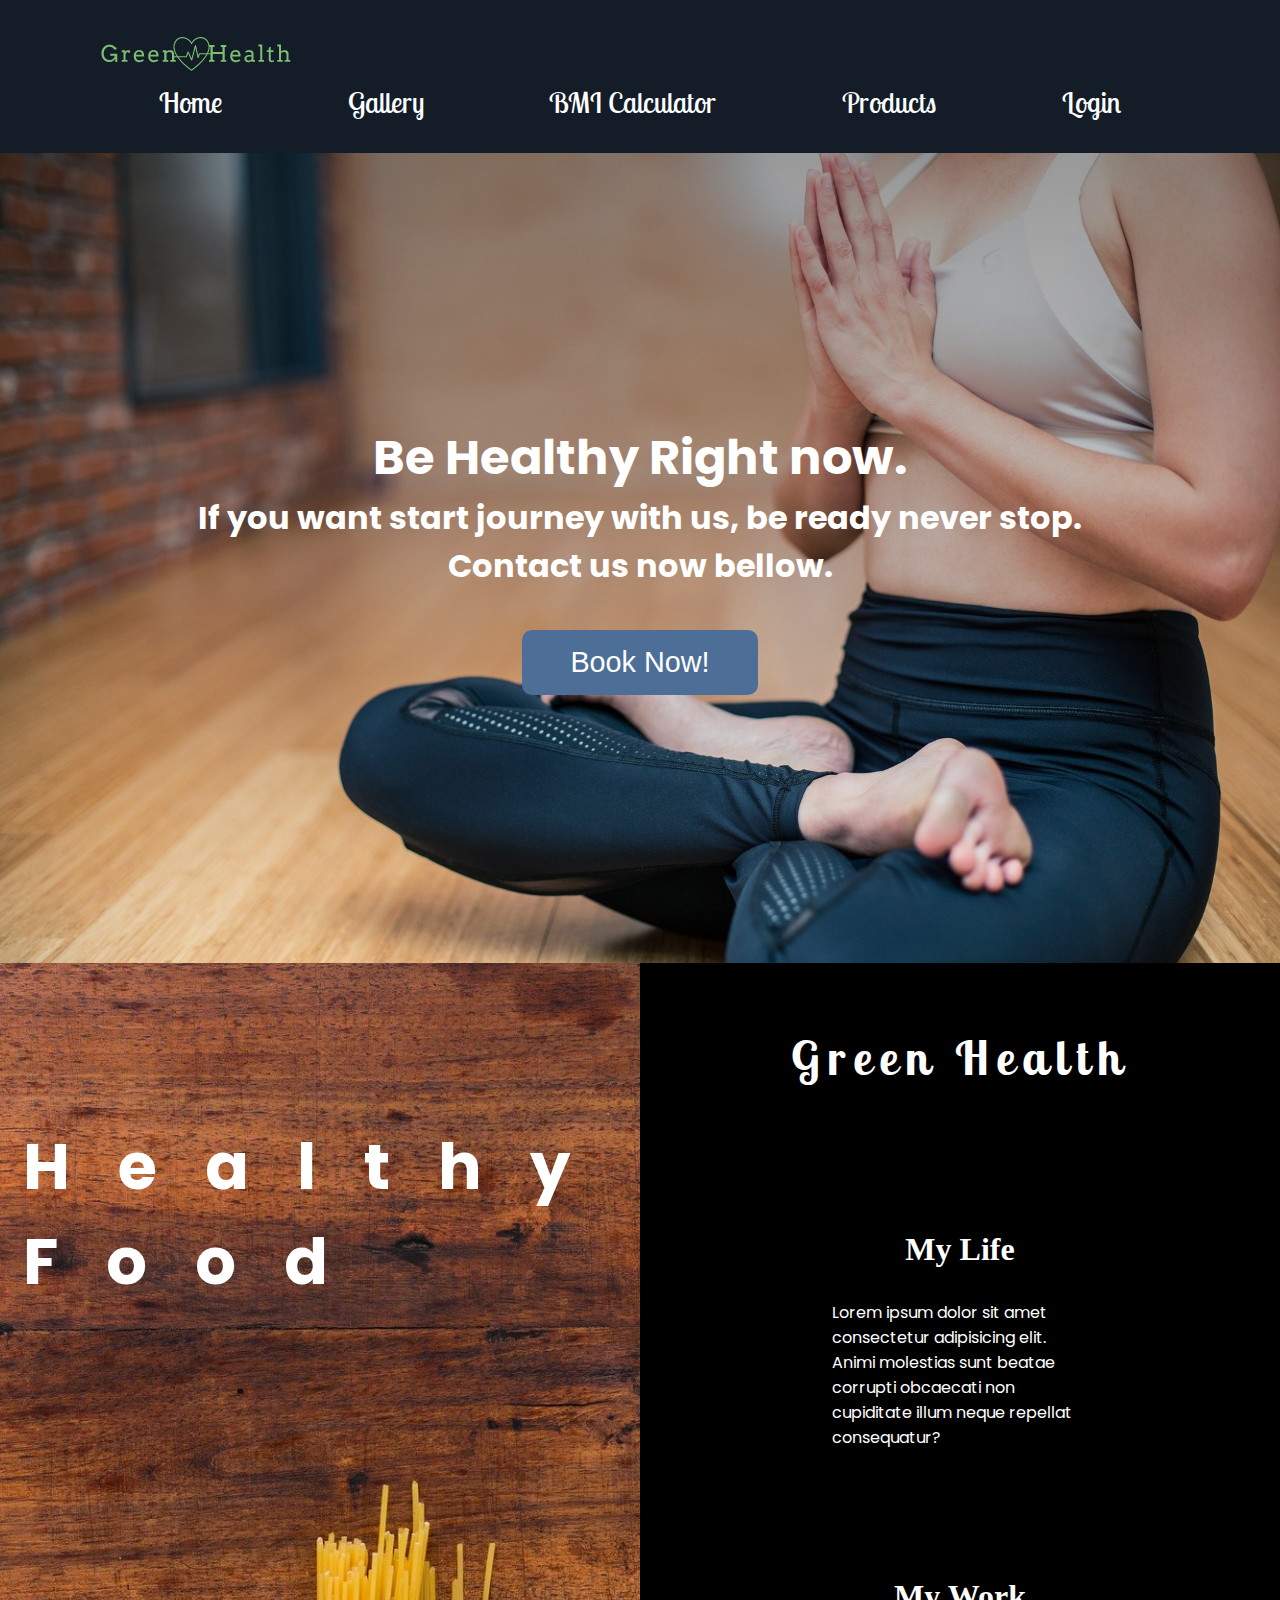
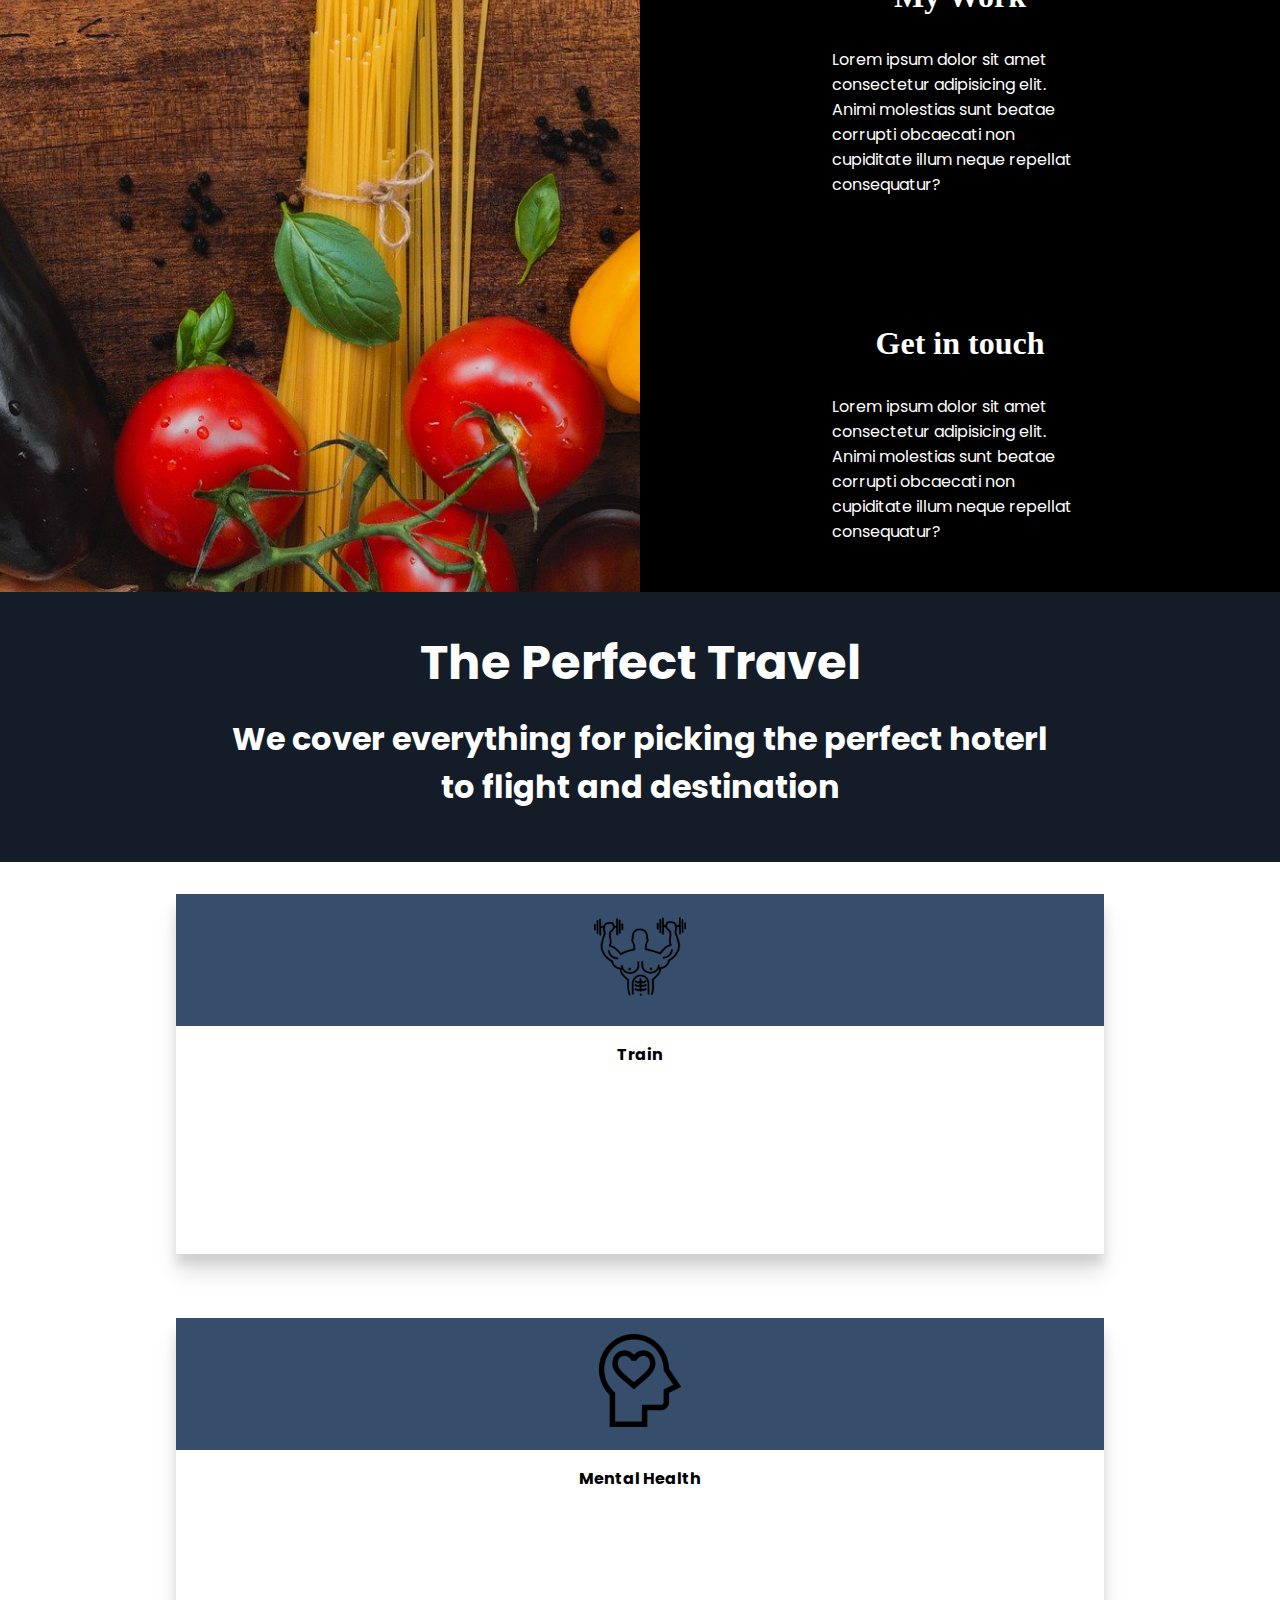
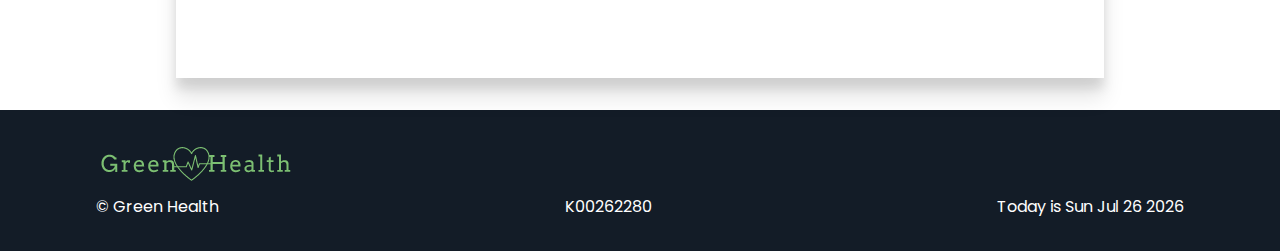
<file: index.html>
<!DOCTYPE html>
<html lang="en">

<head>
    <meta charset="UTF-8">
    <meta http-equiv="X-UA-Compatible" content="IE=edge">
    <meta name="viewport" content="width=device-width, initial-scale=1.0">
    <link rel="icon" href="./images/icons/heartbeat.png">
    <link rel="preconnect" href="https://fonts.googleapis.com">
    <link rel="preconnect" href="https://fonts.gstatic.com" crossorigin>
    <link href="https://fonts.googleapis.com/css2?family=Lobster+Two:ital@0;1&family=Poppins:wght@300;400;500&display=swap"
        rel="stylesheet">
    <link rel="stylesheet" href="./css/style.css">
    <title>Green Health</title>
</head>

<body>
    <header id="main-head">  
        <nav>
            <div id="logo">
                <a href="index.html"><img src="./images/logo/LogoMakr-8Vh5YJ.png" alt=""></a>
            </div>
            <ul>
                <li><a href="./index.html">Home</a></li>
                <li><a href="./gallery.html">Gallery</a></li>
                <li><a href="./bmi-site.html">BMI Calculator</a></li>
                <li><a href="./products.html">Products</a></li>
                <li><a href="./login.html">Login</a></li>
            </ul>
        </nav>
    </header>

    <main>
        <section id="hero">
            <h2>Be Healthy Right now.</h2>
            <h3>If you want start journey with us, be ready never stop. <br /> Contact us now bellow.</h3>
            <button>Book Now!</button>
        </section>
        <section class="about" id="about">
            <div class="about-image">
                <h5>Healthy Food</h5>
                <img src="./images/cook-g6d03dc879_1920.jpg" alt="portrait-picture">
            </div>
            <div class="about-text flex">
                <h2>Green Health</h2>
                <div class="about-life">
                    <h3>My Life</h3>
                    <p>Lorem ipsum dolor sit amet consectetur adipisicing elit. Animi molestias sunt beatae corrupti
                        obcaecati non cupiditate illum neque repellat consequatur?</p>
                </div>
                <div class="about-work">
                    <h3>My Work</h3>
                    <p>Lorem ipsum dolor sit amet consectetur adipisicing elit. Animi molestias sunt beatae corrupti
                        obcaecati non cupiditate illum neque repellat consequatur?</p>
                </div>
                <div class="about-contact">
                    <h3>Get in touch</h3>
                    <p>Lorem ipsum dolor sit amet consectetur adipisicing elit. Animi molestias sunt beatae corrupti
                        obcaecati non cupiditate illum neque repellat consequatur?</p>
                </div>
            </div>
        </section>
        <section id="benefits">
            <header class="benefits-head">
                <h2>The Perfect Travel</h2>
                <h3>We cover everything for picking the perfect hoterl <br> to flight and destination</h3>
            </header>
            <div class="cards">
                <div class="card">
                    <div class="card-icon">
                        <img src="./images/icons/gymnast.png" alt="">
                    </div>
                    <h4>Train</h4>
                    <p></p>
                </div>
                <div class="card">
                    <div class="card-icon">
                        <img src="./images/icons/mental-health.png" alt="">
                    </div>
                    <h4>Mental Health</h4>
                    <p></p>
                </div>
        </section>
    </main>

    <footer>
        <div class="footer-wrapper">
            <div id="logo">
                <a href="index.html"><img src="./images/logo/LogoMakr-8Vh5YJ.png" alt=""></a>
            </div>
            <ul>
                <li>&copy; Green Health</li>
                <li>K00262280</li>
                <li>Today is <span id="currentDate"></span> </li>
            </ul>

        </div>
    </footer>
<script>
    var _Date = setInterval(function () {
	_GetDate();
}, 1);

function _GetDate() {
	var today = new Date();
    var date = today.toDateString();
	var element = document.getElementById('currentDate');
	element.innerHTML = date;
}
</script>
</body>

</html>
</file>
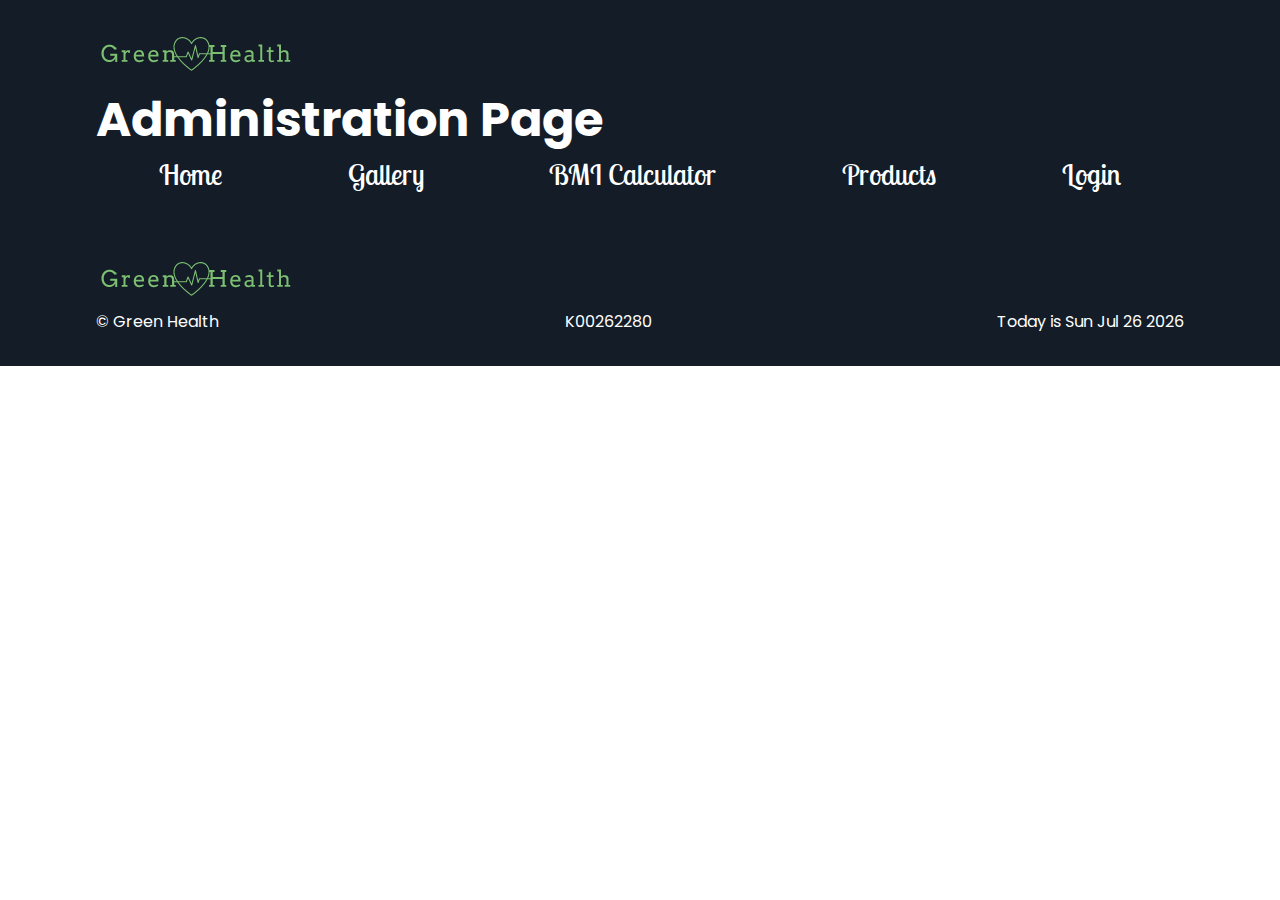
<file: administration-page.html>
<!DOCTYPE html>
<html lang="en">

<head>
    <meta charset="UTF-8">
    <meta http-equiv="X-UA-Compatible" content="IE=edge">
    <meta name="viewport" content="width=device-width, initial-scale=1.0">
    <link rel="icon" href="./images/icons/heartbeat.png">
    <link rel="preconnect" href="https://fonts.googleapis.com">
    <link rel="preconnect" href="https://fonts.gstatic.com" crossorigin>
    <link
        href="https://fonts.googleapis.com/css2?family=Lobster+Two:ital@0;1&family=Poppins:wght@300;400;500&display=swap"
        rel="stylesheet">
    <link rel="stylesheet" href="./css/style.css">
    <title>Administration Page</title>
</head>

<body>
    <header id="main-head">
        <nav>
            <div id="logo">
                <a href="index.html"><img src="./images/logo/LogoMakr-8Vh5YJ.png" alt=""></a>
                <h2>Administration Page</h2>
            </div>
            <ul>
                <li><a href="./index.html">Home</a></li>
                <li><a href="./gallery.html">Gallery</a></li>
                <li><a href="./bmi-site.html">BMI Calculator</a></li>
                <li><a href="./products.html">Products</a></li>
                <li><a href="./login.html">Login</a></li>
            </ul>
        </nav>
    </header>
    <footer>
        <div class="footer-wrapper">
            <div id="logo">
                <a href="index.html"><img src="./images/logo/LogoMakr-8Vh5YJ.png" alt=""></a>
            </div>
            <ul>
                <li>&copy; Green Health</li>
                <li>K00262280</li>
                <li>Today is <span id="currentDate"></span> </li>
            </ul>
    
        </div>
    </footer>
    <script>
        var _Date = setInterval(function () {
            _GetDate();
        }, 1);

        function _GetDate() {
            var today = new Date();
            var date = today.toDateString();
            var element = document.getElementById('currentDate');
            element.innerHTML = date;
        }
    </script>
    </body>
    
    </html>
</file>
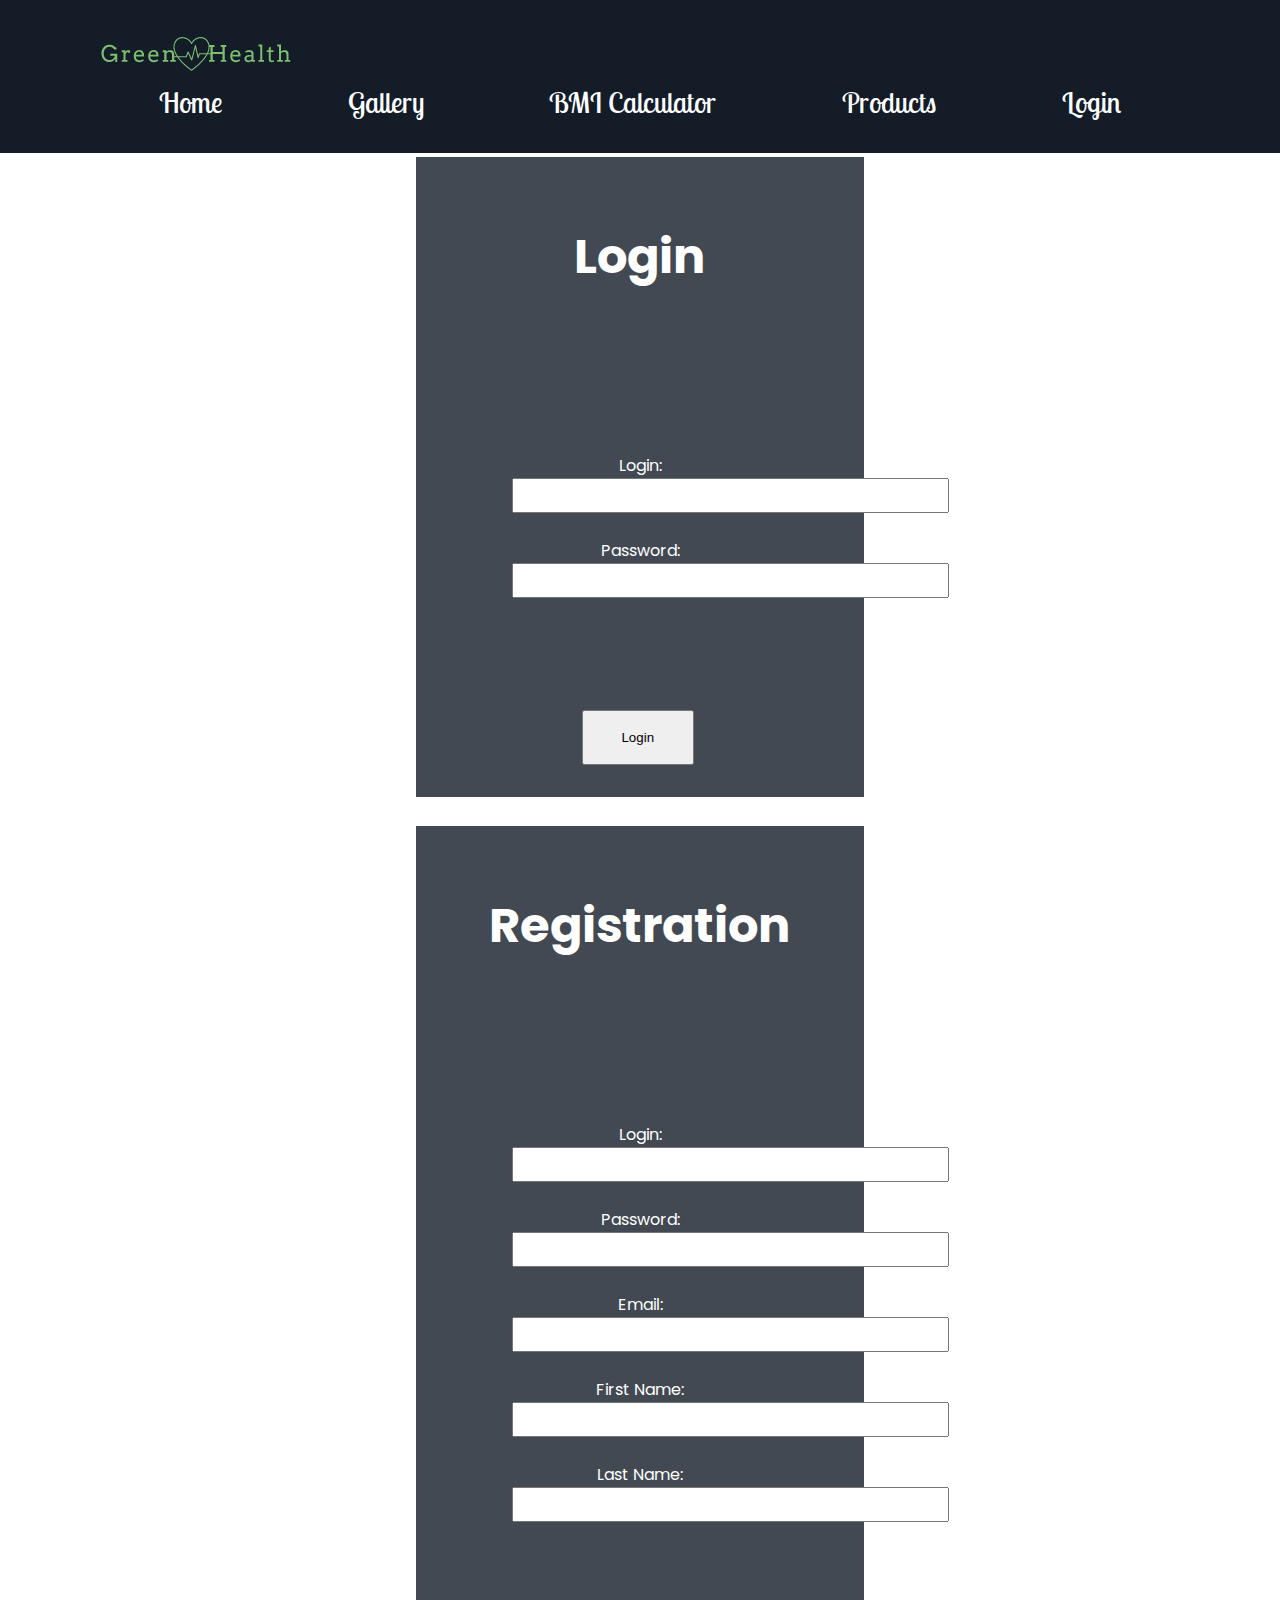
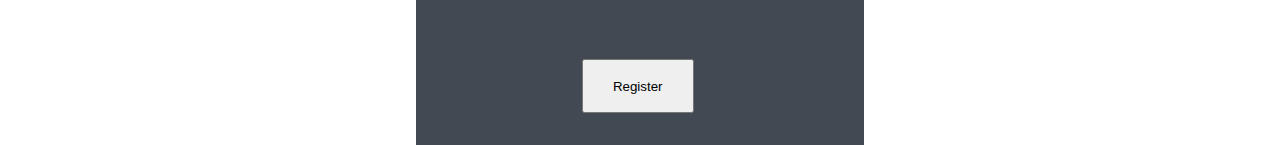
<file: login.html>
<!DOCTYPE html>
<html lang="en">

<head>
    <meta charset="UTF-8">
    <meta http-equiv="X-UA-Compatible" content="IE=edge">
    <meta name="viewport" content="width=device-width, initial-scale=1.0">
    <link rel="preconnect" href="https://fonts.googleapis.com">
    <link rel="preconnect" href="https://fonts.gstatic.com" crossorigin>
    <link href="https://fonts.googleapis.com/css2?family=Lobster+Two:ital@0;1&family=Poppins:wght@300;400;500&display=swap"
        rel="stylesheet">
    <link rel="stylesheet" href="./css/style.css">
    
    <title>Document</title>
</head>

<body>

    <header id="main-head">
        <nav>
            <div id="logo">
                <a href="index.html"><img src="./images/logo/LogoMakr-8Vh5YJ.png" alt=""></a>
            </div>
            <ul>
                <li><a href="./index.html">Home</a></li>
                <li><a href="./gallery.html">Gallery</a></li>
                <li><a href="./bmi-site.html">BMI Calculator</a></li>
                <li><a href="./products.html">Products</a></li>
                <li><a href="./login.html">Login</a></li>
            </ul>
        </nav>
    </header>
    <div class="form-wrapper">
        <form action="">
            <div class="form-head">
                <h2>Login</h2>
            </div>
            <div class="name-form">
            <label for="login">Login:</label><br>
            <input type="text" id="Llogin" name="login" required><br>
            <small id= "LloginError"></small>
            <br>
            <label for="password">Password:</label><br>
            <input type="text" id="Lpassword" name="password" required><br>
            <small id= "LpasswordError"></small>
            </div>
            <button type="submit">Login</button>
        </form>
        </div><br>
    <div class="form-wrapper">
    <form name="register-form"  onsubmit="return validateRegistration()">
        <div class="form-head">
            <h2>Registration</h2>
        </div>     
        <div class="name-form">
        <label for="login">Login:</label><br>
        <input type="text" id="login" name="login"><br>
        <small id= "loginError"></small>
        <br>
        <label for="password">Password:</label><br>
        <input type="text" id="password" name="password"><br>
        <small id= "passwordError"></small>
        <br>
        <label for="email">Email:</label><br>
        <input type="text" id="email" name="email"><br>
        <small id= "emailError"></small>
        <br>
        <label for="fname">First Name:</label><br>
        <input type="text" id="fname" name="fname"><br>
        <small id= "fnameError"></small>
        <br>
        <label for="lname">Last Name:</label><br>
        <input type="text" id="lname" name="lname"><br>
        <small id= "lnameError"></small>
        <br>
        </div>
        <button type="submit">Register</button>
    </form>
    </div>
<script src="./register.js"></script>
</body>

</html>
</file>
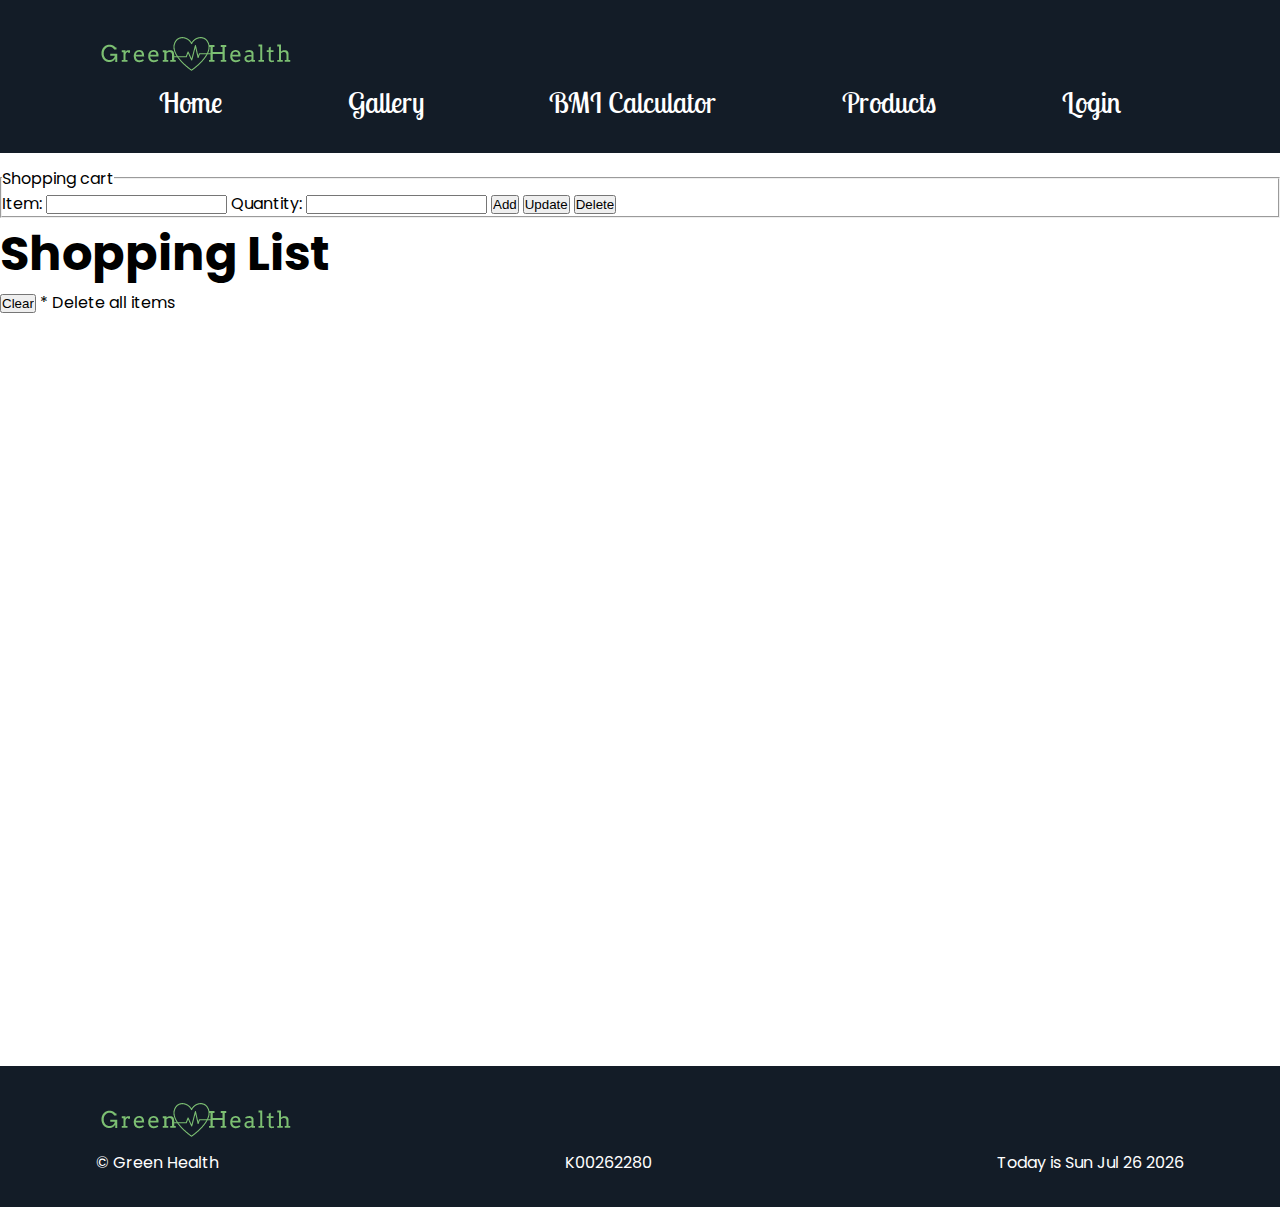
<file: products.html>
<!DOCTYPE html>
<html lang="en">

<head>
    <meta charset="UTF-8">
    <meta http-equiv="X-UA-Compatible" content="IE=edge">
    <meta name="viewport" content="width=device-width, initial-scale=1.0">
    <link rel="icon" href="./images/icons/heartbeat.png">
    <link rel="preconnect" href="https://fonts.googleapis.com">
    <link rel="preconnect" href="https://fonts.gstatic.com" crossorigin>
    <link
        href="https://fonts.googleapis.com/css2?family=Lobster+Two:ital@0;1&family=Poppins:wght@300;400;500&display=swap"
        rel="stylesheet">
    <link rel="stylesheet" href="./css/style.css">
    <title>Green Health | Products</title>
</head>

<body>
    <header id="main-head">
        <nav>
            <div id="logo">
                <a href="index.html"><img src="./images/logo/LogoMakr-8Vh5YJ.png" alt=""></a>
            </div>
            <ul>
                <li><a href="./index.html">Home</a></li>
                <li><a href="./gallery.html">Gallery</a></li>
                <li><a href="./bmi-site.html">BMI Calculator</a></li>
                <li><a href="./products.html">Products</a></li>
                <li><a href="./login.html">Login</a></li>
            </ul>
        </nav>
    </header>

    <main id="products">
        <form name="shoppinglist" action="">
                <fieldset>
                    <legend>Shopping cart</legend>
                    <label>Item: <input type="text" name="name"></label>
                    <label>Quantity: <input type="text" name="data"></label>
                
                    <input type="button" value="Add">
                    <input type="button" value="Update">
                    <input type="button" value="Delete">
                </fieldset>
                <div id="items_table">
                    <h2>Shopping List</h2>
                    <table id="list"></table>
                    <label><input type="button" value="Clear">
                        * Delete all items</label>
                </div>
        </form>
    </main>

    <footer>
        <div class="footer-wrapper">
            <div id="logo">
                <a href="index.html"><img src="./images/logo/LogoMakr-8Vh5YJ.png" alt=""></a>
            </div>
            <ul>
                <li>&copy; Green Health</li>
                <li>K00262280</li>
                <li>Today is <span id="currentDate"></span> </li>
            </ul>
    
        </div>
    </footer>
    <script>
        var _Date = setInterval(function () {
            _GetDate();
        }, 1);

        function _GetDate() {
            var today = new Date();
            var date = today.toDateString();
            var element = document.getElementById('currentDate');
            element.innerHTML = date;
        }
    </script>
    
    </body>
    
    </html>
</file>
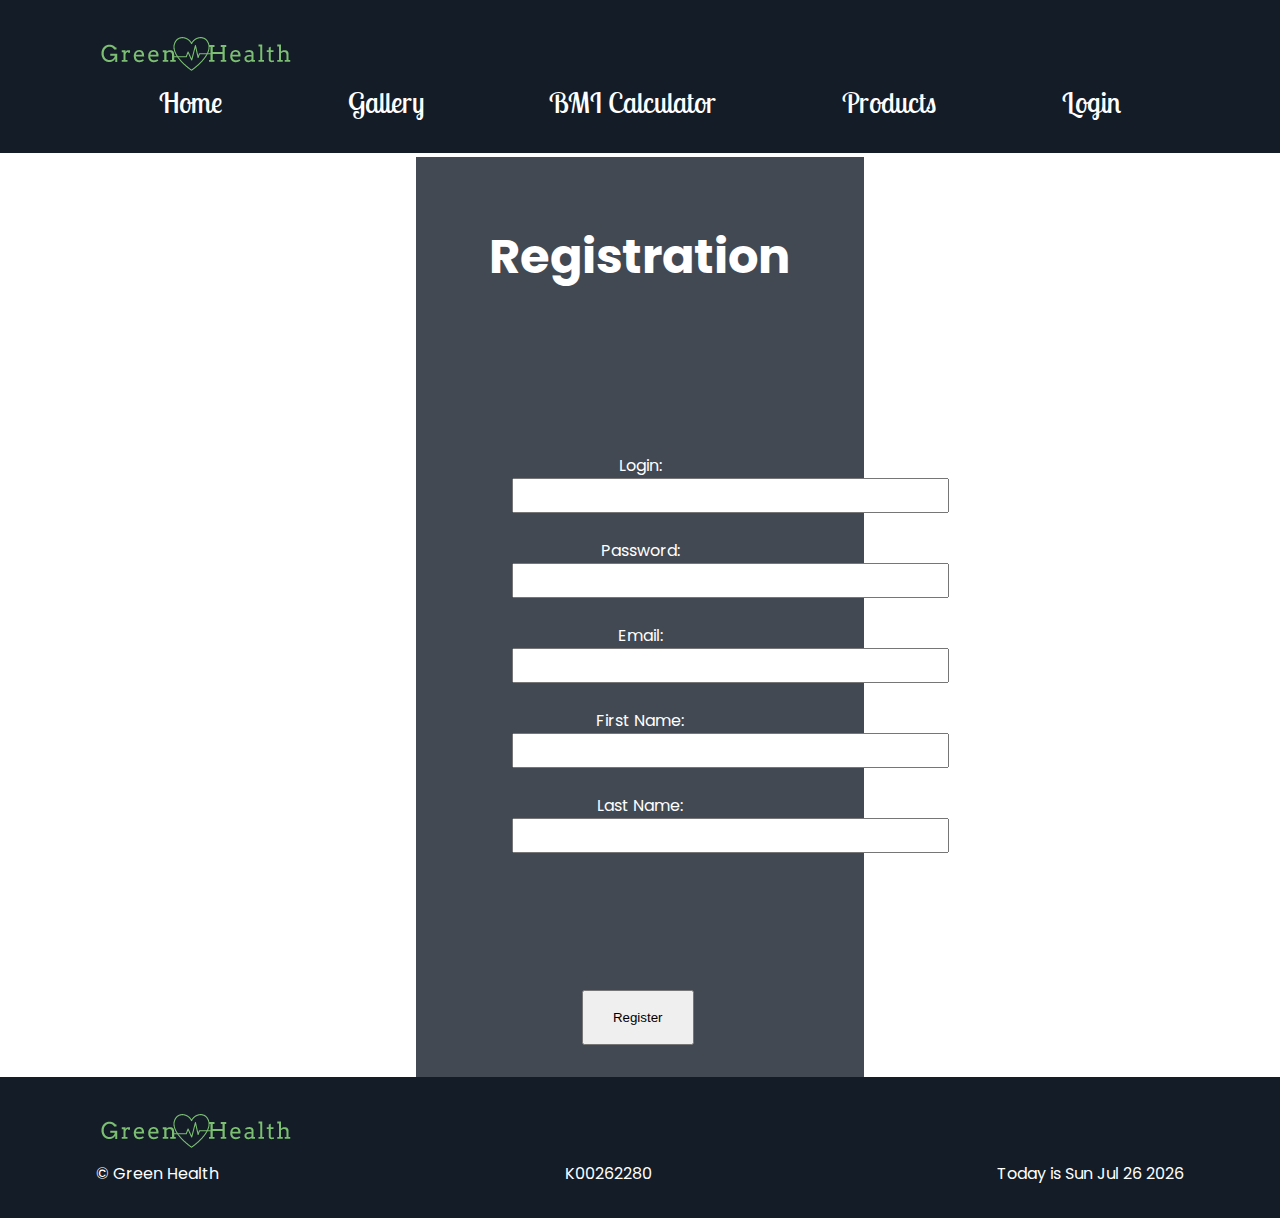
<file: register.html>
<!DOCTYPE html>
<html lang="en">

<head>
    <meta charset="UTF-8">
    <meta http-equiv="X-UA-Compatible" content="IE=edge">
    <meta name="viewport" content="width=device-width, initial-scale=1.0">
    <link rel="preconnect" href="https://fonts.googleapis.com">
    <link rel="preconnect" href="https://fonts.gstatic.com" crossorigin>
    <link
        href="https://fonts.googleapis.com/css2?family=Lobster+Two:ital@0;1&family=Poppins:wght@300;400;500&display=swap"
        rel="stylesheet">
    <link rel="stylesheet" href="./css/style.css">

    <title>Document</title>
</head>

<body>

    <header id="main-head">
        <nav>
            <div id="logo">
                <a href="index.html"><img src="./images/logo/LogoMakr-8Vh5YJ.png" alt=""></a>
            </div>
            <ul>
                <li><a href="./index.html">Home</a></li>
                <li><a href="./gallery.html">Gallery</a></li>
                <li><a href="./bmi-site.html">BMI Calculator</a></li>
                <li><a href="./products.html">Products</a></li>
                <li><a href="./login.html">Login</a></li>
            </ul>
        </nav>
    </header>
    <div class="form-wrapper">
        <form name="register-form" onsubmit="return validateRegistration()">
            <div class="form-head">
                <h2>Registration</h2>
            </div>
            <div class="name-form">
                <label for="login">Login:</label><br>
                <input type="text" id="login" name="login"><br>
                <small id="loginError"></small>
                <br>
                <label for="password">Password:</label><br>
                <input type="text" id="password" name="password"><br>
                <small id="passwordError"></small>
                <br>
                <label for="email">Email:</label><br>
                <input type="text" id="email" name="email"><br>
                <small id="emailError"></small>
                <br>
                <label for="fname">First Name:</label><br>
                <input type="text" id="fname" name="fname"><br>
                <small id="fnameError"></small>
                <br>
                <label for="lname">Last Name:</label><br>
                <input type="text" id="lname" name="lname"><br>
                <small id="lnameError"></small>
                <br>
            </div>
            <button type="submit">Register</button>
        </form>
    </div>
    <script src="./register.js"></script>
    <footer>
        <div class="footer-wrapper">
            <div id="logo">
                <a href="index.html"><img src="./images/logo/LogoMakr-8Vh5YJ.png" alt=""></a>
            </div>
            <ul>
                <li>&copy; Green Health</li>
                <li>K00262280</li>
                <li>Today is <span id="currentDate"></span> </li>
            </ul>
    
        </div>
    </footer>
    <script>
        var _Date = setInterval(function () {
            _GetDate();
        }, 1);

        function _GetDate() {
            var today = new Date();
            var date = today.toDateString();
            var element = document.getElementById('currentDate');
            element.innerHTML = date;
        }
    </script>
</body>

</html>
</file>
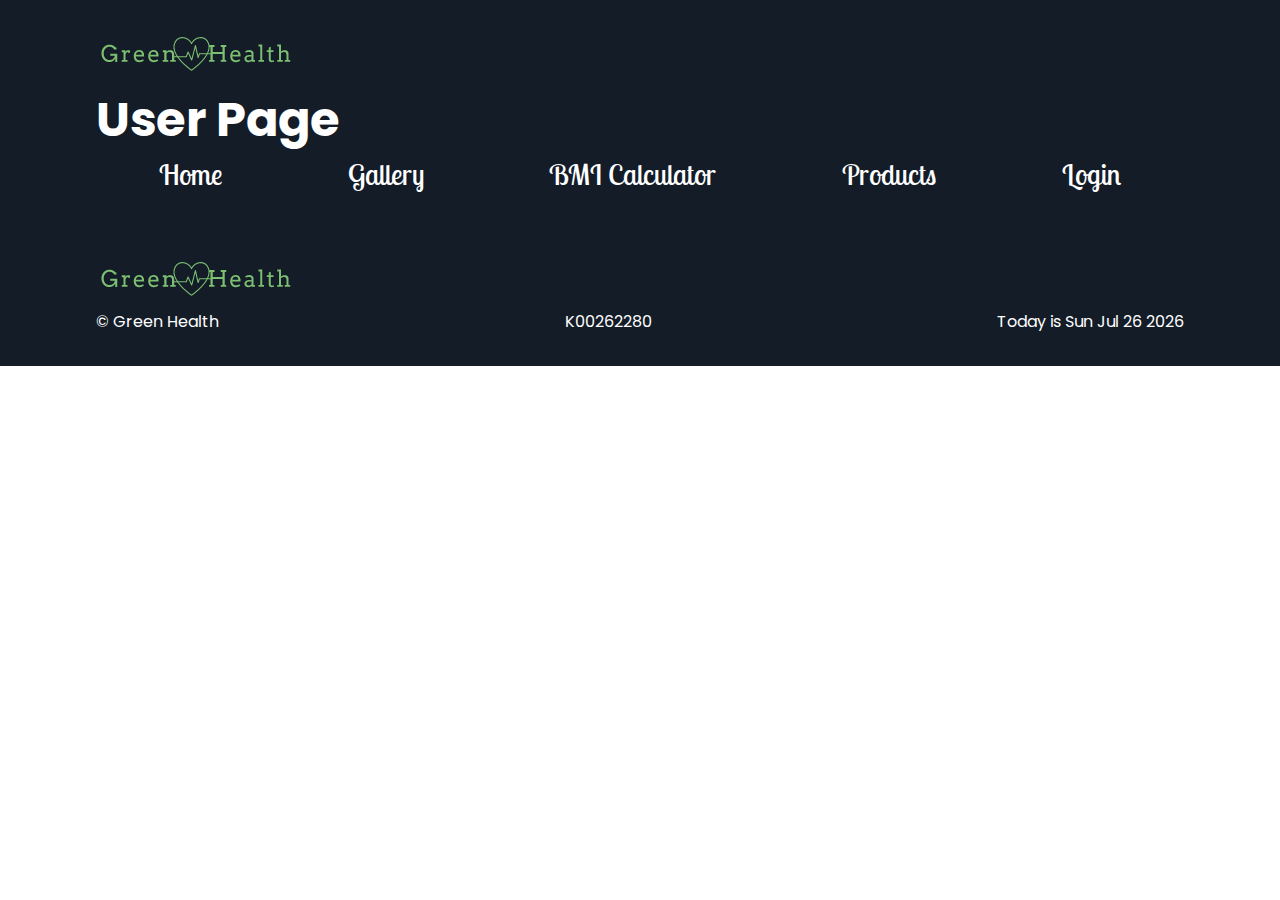
<file: user-page.html>
<!DOCTYPE html>
<html lang="en">

<head>
    <meta charset="UTF-8">
    <meta http-equiv="X-UA-Compatible" content="IE=edge">
    <meta name="viewport" content="width=device-width, initial-scale=1.0">
    <link rel="icon" href="./images/icons/heartbeat.png">
    <link rel="preconnect" href="https://fonts.googleapis.com">
    <link rel="preconnect" href="https://fonts.gstatic.com" crossorigin>
    <link
        href="https://fonts.googleapis.com/css2?family=Lobster+Two:ital@0;1&family=Poppins:wght@300;400;500&display=swap"
        rel="stylesheet">
    <link rel="stylesheet" href="./css/style.css">
    <title>User Page</title>
</head>

<body>
    <header id="main-head">
        <nav>
            <div id="logo">
                <a href="index.html"><img src="./images/logo/LogoMakr-8Vh5YJ.png" alt=""></a>
                <h2>User Page</h2>
            </div>
            <ul>
                <li><a href="./index.html">Home</a></li>
                <li><a href="./gallery.html">Gallery</a></li>
                <li><a href="./bmi-site.html">BMI Calculator</a></li>
                <li><a href="./products.html">Products</a></li>
                <li><a href="./login.html">Login</a></li>
            </ul>
        </nav>
    </header>
    <footer>
        <div class="footer-wrapper">
            <div id="logo">
                <a href="index.html"><img src="./images/logo/LogoMakr-8Vh5YJ.png" alt=""></a>
            </div>
            <ul>
                <li>&copy; Green Health</li>
                <li>K00262280</li>
                <li>Today is <span id="currentDate"></span> </li>
            </ul>

        </div>
    </footer>
    <script>
        var _Date = setInterval(function () {
            _GetDate();
        }, 1);

        function _GetDate() {
            var today = new Date();
            var date = today.toDateString();
            var element = document.getElementById('currentDate');
            element.innerHTML = date;
        }
    </script>
</body>

</html>
</file>
<file: css/style.css>
* {
    margin: 0;
    padding: 0;
    box-sizing: border-box;
}

body{
    font-family: 'Poppins',
    sans-serif;
}

h2{
    font-size: 3rem;
}

h3{
    font-size: 2rem;
}

a{
    text-decoration: none;
    color: white;
    font-size: 1.8rem;
    font-family: 'Lobster Two',
    cursive;
}

#hero button {
    margin-top: 40px;
    padding: 1rem 3rem;
    border-radius: 10px;
    background: #4c6e97;
    border: none;
    color: white;
    font-size: 1.8rem;
    cursor: pointer;
}

button:hover {
    background: #364e6b;
}


/*header and navbar*/

#main-head {
    background-color: #131c27;
    color: white;
    position: sticky;
    top: 0px;
    z-index: 3;
}

nav {
    display: flex;
    width: 90%;
    margin: auto;
    padding: 2rem;
    min-height: 10vh;
    align-items: center;
    flex-wrap: wrap;
}

nav ul {
    display: flex;
    flex: 1 1 40rem;
    justify-content: space-around;
    align-items: center;
    list-style: none;
}

#logo {
    flex: 2 1 40rem;
}

#hero {
    min-height: 90vh;
    background: linear-gradient(rgba(0, 0, 0, 0.4), transparent), url(/images/yoga-ge93a0bab6_1920.jpg);
    background-repeat: no-repeat;
    background-size: cover;
    background-position: center;
    color: white;
    display: flex;
    flex-direction: column;
    justify-content: center;
    align-items: center;
    text-align: center;
}

/*About Section*/
.about {
    min-height: 100vh;
    display: flex;
    flex-wrap: wrap;
}

.about-text {
    background: black;
    color: white;
    flex: 2 1 40rem;
    justify-content: space-around;
}

.about-text div {
    padding: 3rem 12em;
}

.about-text h3 {
    padding: 2rem 0rem;
    font-family: "Ruh1 Medium";
    text-align: center;
}

.about-text h2 {
    letter-spacing: 0.5rem;
    font-family: "Vibes";
    padding: 4rem;
    font-family: 'Lobster Two',
    cursive;
    text-align: center;
}

.about-image {
    flex: 1 1 40rem;
    position: relative;
}

.about-image h5 {
    position: absolute;
    color: white;
    font-size: 4rem;
    letter-spacing: 3rem;
    top: 15%;
    left: 50%;
    transform: translate(-50%, -15%);
}

.about-image img {
    width: 100%;
    height: 100%;
    object-fit: cover;
}

/*The Benefits section*/

.benefits-head {
    background: #131c27;
    padding: 2rem;
    min-height: 30vh;
    display: flex;
    flex-direction: column;
    justify-content: center;
    align-items: center;
    color: white;
    text-align: center;
}

.benefits-head h3 {
    padding: 1rem;
}

.cards {
    width: 85%;
    margin: auto;
    display: flex;
    min-height: 70vh;
    align-items: center;
    flex-wrap: wrap;
}

.card {
    text-align: center;
    flex: 1 1 40rem;
    min-height: 40vh;
    margin: 2rem 5rem;
    box-shadow: 0px 10px 10px rgba(0, 0, 0, 0.1), 0px 20px 20px rgba(0, 0, 0, 0.1);
}

.card-icon {
    background: #364e6b;
}

.cards img {
    max-width: 10%;
    margin: 1rem;
}

.card h4 {
    padding: 1rem;
}

.card p {
    padding: 1rem;
}

/*Footer Section*/



footer {
    color: white;
    background: rgba(19, 28, 39, 1);
}

.footer-wrapper {
    display: flex;
    padding: 2rem;
    width: 90%;
    margin: auto;
    align-items: center;
    min-height: 10vh;
    flex-wrap: wrap;
}

footer h5 {
    flex: 1 1 40rem;
    font-family: 'Pattaya', sans-serif;
    font-weight: regular;
}

footer ul {
    display: flex;
    flex: 1 1 40rem;
    list-style: none;
    justify-content: space-between;
    align-items: center;
}

/*Products Section*/
#bmi{
    min-height: 100vh;
}
/*BMi Section*/
#products{
    min-height: 100vh;
}
/*Form Section*/

#registration {
    min-height: 100vh;
    background: linear-gradient(rgba(0, 0, 0, 0.4), transparent), url("./img/contact-mountain.png");
    background-size: cover;
    background-repeat: no-repeat;
    display: flex;
    align-items: center;
    justify-content: center;
}

form{
    margin-top: 1%;
}
.form-wrapper {
    background: rgba(19, 28, 39, 0.8);
    width: 35%;
    color: white;
    margin: auto;
}


.form-head {
    text-align: center;
    padding: 4rem;
}

.name-form {
    padding: 6rem;
    text-align: center;
}

.name-form label {
    margin: 2rem 3rem;
}

.form-wrapper button {
    width: 25%;
    padding: 1.1rem;
    margin-left: 37%;
    margin-top: 1rem;
    margin-bottom: 2rem;
}

.form-wrapper input {
    padding: 0.5rem 8rem;
}

@media screen and (max-width: 1080px) {
    html {
        font-size: 50%;
    }

    nav {
        text-align: center;
    }

    #Logo {
        padding: 2rem;
    }

    .name-form {
        padding: 2rem;
        text-align: center;
    }

    .form-wrapper input {
        padding: 0.2rem 2rem;
    }

    .form-wrapper {
        width: 50%;
    }

    .form-wrapper button {
        width: 35%;
        padding: 1.1rem;
        margin-left: 35%;
        margin-top: 1rem;
        margin-bottom: 2rem;
    }
}
</file>
